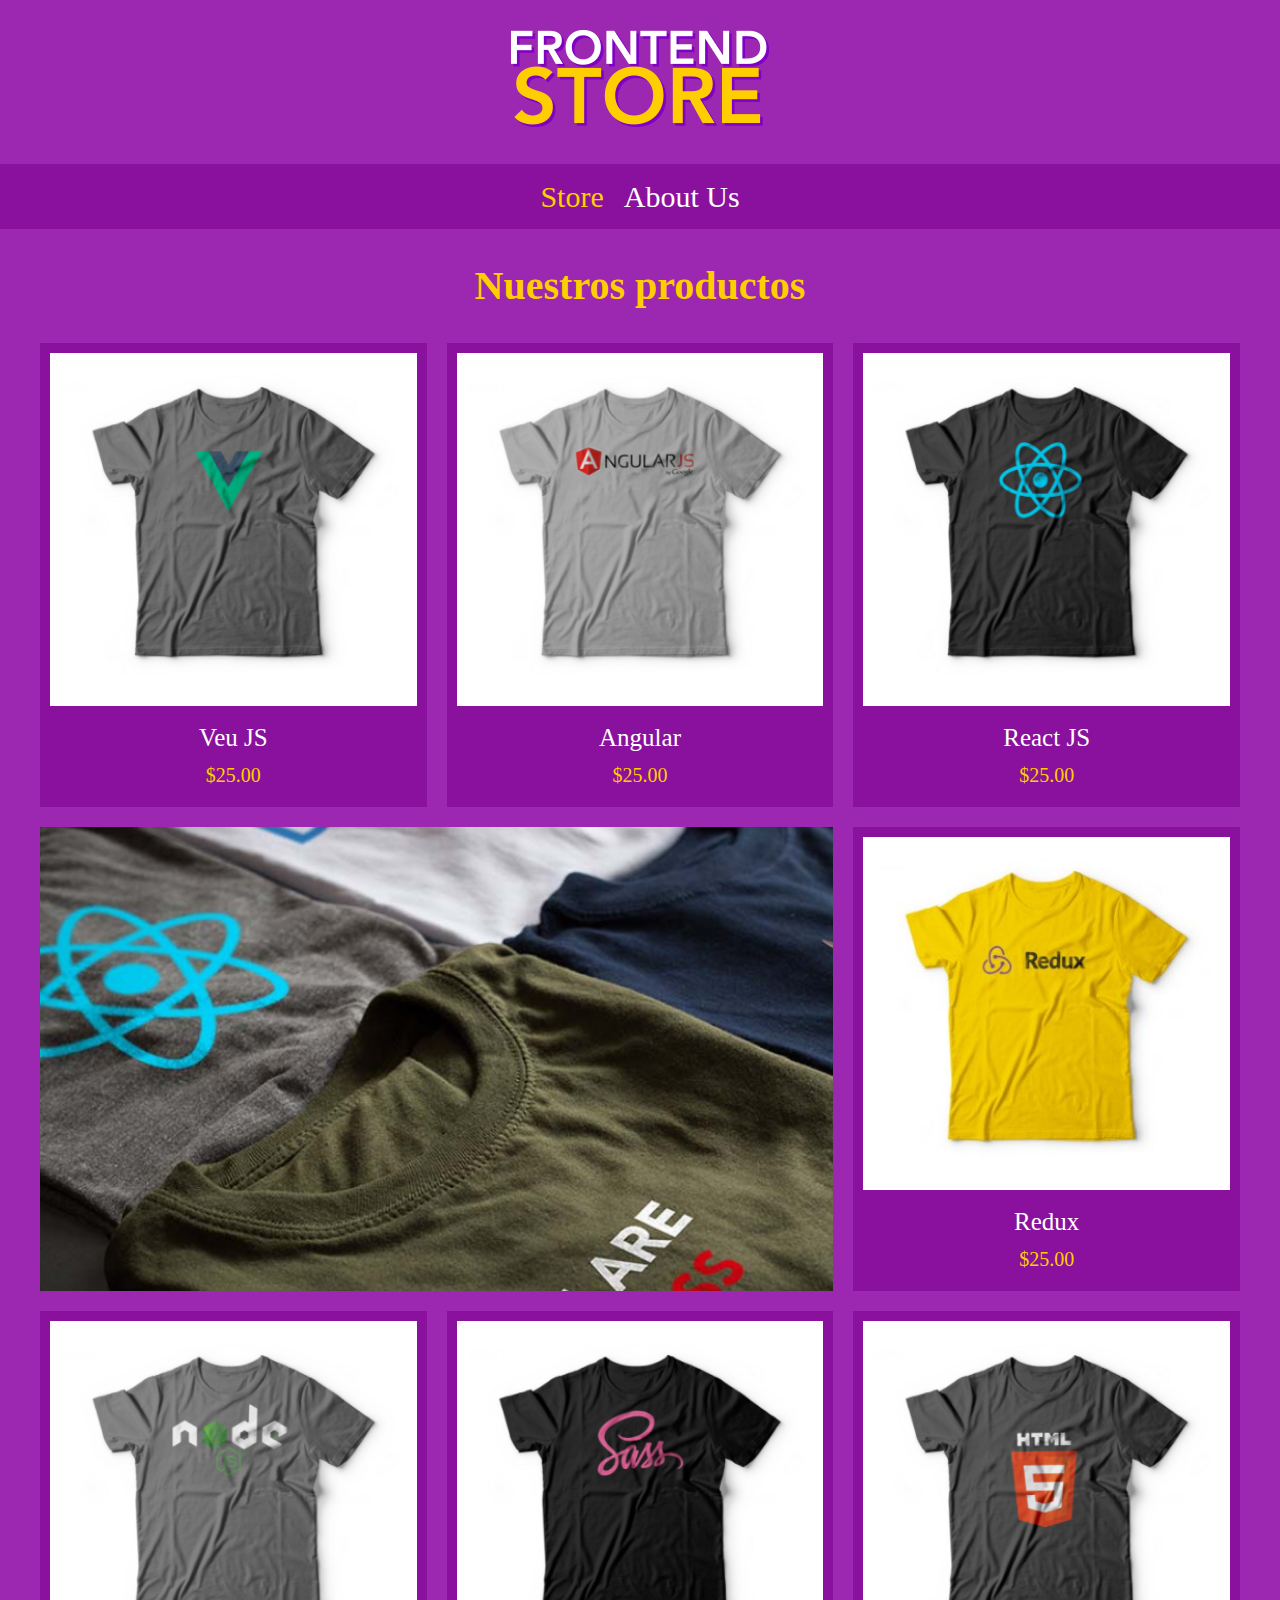
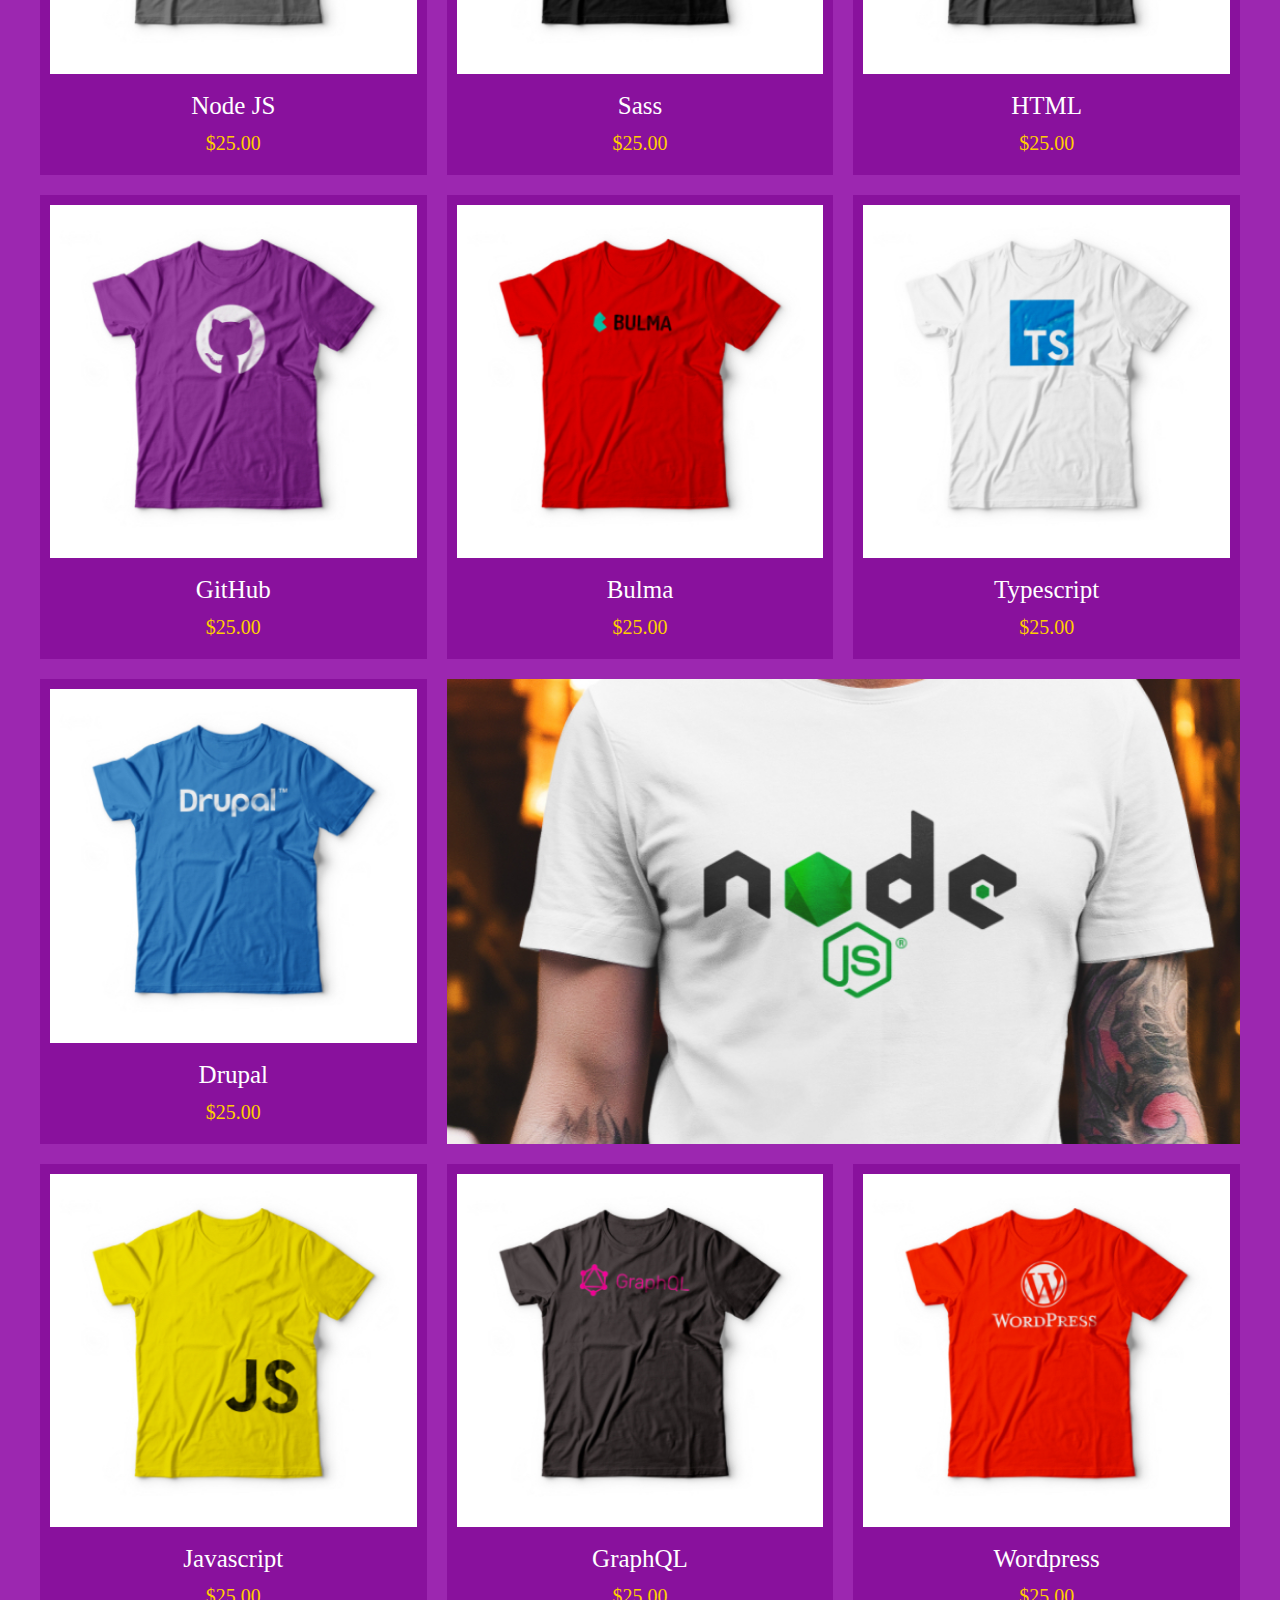
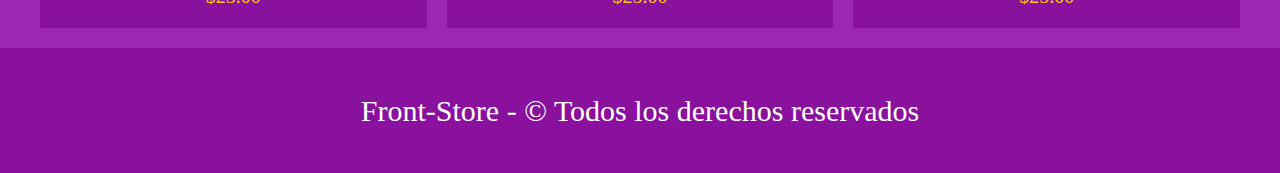
<file: index.html>
<!DOCTYPE html>
<html lang="en">

<head>
    <meta charset="UTF-8">
    <meta name="viewport" content="width=device-width, initial-scale=1.0">
    <link rel="icon" type="image/svg+xml" href="/img/store.png" />
    <link rel="preconnect" href="https://fonts.googleapis.com">
    <link rel="preconnect" href="https://fonts.gstatic.com" crossorigin>
    <link href="https://fonts.googleapis.com/css2?family=Roboto+Condensed:ital,wght@0,100..900;1,100..900&display=swap"
        rel="stylesheet">
    <link rel="stylesheet" href="/CSS/nomalize.css">
    <link rel="stylesheet" href="/CSS/styles.css">
    <title>Store</title>
</head>

<body>
    <header class="header">
        <a href="index.html">
            <img class="header__logo" src="/img/logo.png" alt="logo">
        </a>
    </header>
    <nav class="nav">
        <a class="nav__link nav--link--active" href="index.html">Store</a>
        <a class="nav__link " href="about.html">About Us</a>
    </nav>

    <main class="container">
        <h1>Nuestros productos</h1>

        <div class="grid">
            <div class="product">
                <a href="product.html">
                    <img class="product__img" src="/img/1.jpg" alt="shirt-veu">
                    <div class="product__info">
                        <p class="product__name">Veu JS</p>
                        <p class="product__price">$25.00</p>
                    </div>
                </a>
            </div>

            <div class="product">
                <a href="product.html">
                    <img class="product__img" src="/img/2.jpg" alt="shirt-angular">
                    <div class="product__info">
                        <p class="product__name">Angular</p>
                        <p class="product__price">$25.00</p>
                    </div>
                </a>
            </div>

            <div class="product">
                <a href="product.html">
                    <img class="product__img" src="/img/3.jpg" alt="shirt-react">
                    <div class="product__info">
                        <p class="product__name">React JS</p>
                        <p class="product__price">$25.00</p>
                    </div>
                </a>
            </div>

            <div class="product">
                <a href="product.html">
                    <img class="product__img" src="/img/4.jpg" alt="shirt-redux">
                    <div class="product__info">
                        <p class="product__name">Redux</p>
                        <p class="product__price">$25.00</p>
                    </div>
                </a>
            </div>

            <div class="product">
                <a href="product.html">
                    <img class="product__img" src="/img/5.jpg" alt="shirt-Node">
                    <div class="product__info">
                        <p class="product__name">Node JS</p>
                        <p class="product__price">$25.00</p>
                    </div>
                </a>
            </div>

            <div class="product">
                <a href="product.html">
                    <img class="product__img" src="/img/6.jpg" alt="shirt-Sass">
                    <div class="product__info">
                        <p class="product__name">Sass</p>
                        <p class="product__price">$25.00</p>
                    </div>
                </a>
            </div>

            <div class="product">
                <a href="product.html">
                    <img class="product__img" src="/img/7.jpg" alt="shirt-html">
                    <div class="product__info">
                        <p class="product__name">HTML</p>
                        <p class="product__price">$25.00</p>
                    </div>
                </a>
            </div>

            <div class="product">
                <a href="product.html">
                    <img class="product__img" src="/img/8.jpg" alt="shirt-GitHub">
                    <div class="product__info">
                        <p class="product__name">GitHub</p>
                        <p class="product__price">$25.00</p>
                    </div>
                </a>
            </div>

            <div class="product">
                <a href="product.html">
                    <img class="product__img" src="/img/9.jpg" alt="shirt-Bulma">
                    <div class="product__info">
                        <p class="product__name">Bulma</p>
                        <p class="product__price">$25.00</p>
                    </div>
                </a>
            </div>

            <div class="product">
                <a href="product.html">
                    <img class="product__img" src="/img/10.jpg" alt="shirt-typescript">
                    <div class="product__info">
                        <p class="product__name">Typescript</p>
                        <p class="product__price">$25.00</p>
                    </div>
                </a>
            </div>

            <div class="product">
                <a href="product.html">
                    <img class="product__img" src="/img/11.jpg" alt="shirt-Drupal">
                    <div class="product__info">
                        <p class="product__name">Drupal</p>
                        <p class="product__price">$25.00</p>
                    </div>
                </a>
            </div>

            <div class="product">
                <a href="product.html">
                    <img class="product__img" src="/img/12.jpg" alt="shirt-Javascript">
                    <div class="product__info">
                        <p class="product__name">Javascript</p>
                        <p class="product__price">$25.00</p>
                    </div>
                </a>
            </div>

            <div class="product">
                <a href="product.html">
                    <img class="product__img" src="/img/13.jpg" alt="shirt-GraphQL">
                    <div class="product__info">
                        <p class="product__name">GraphQL</p>
                        <p class="product__price">$25.00</p>
                    </div>
                </a>
            </div>

            <div class="product">
                <a href="product.html">
                    <img class="product__img" src="/img/14.jpg" alt="shirt-Wordpress">
                    <div class="product__info">
                        <p class="product__name">Wordpress</p>
                        <p class="product__price">$25.00</p>
                    </div>
                </a>
            </div>

            <div class="bgImg bgImg__shirts"></div>
            <div class="bgImg bgImg__node"></div>
        </div>
    </main>

    <footer class="footer">
        <p class="footer__text">Front-Store - &copy Todos los derechos reservados</p>
    </footer>
</body>

</html>
</file>
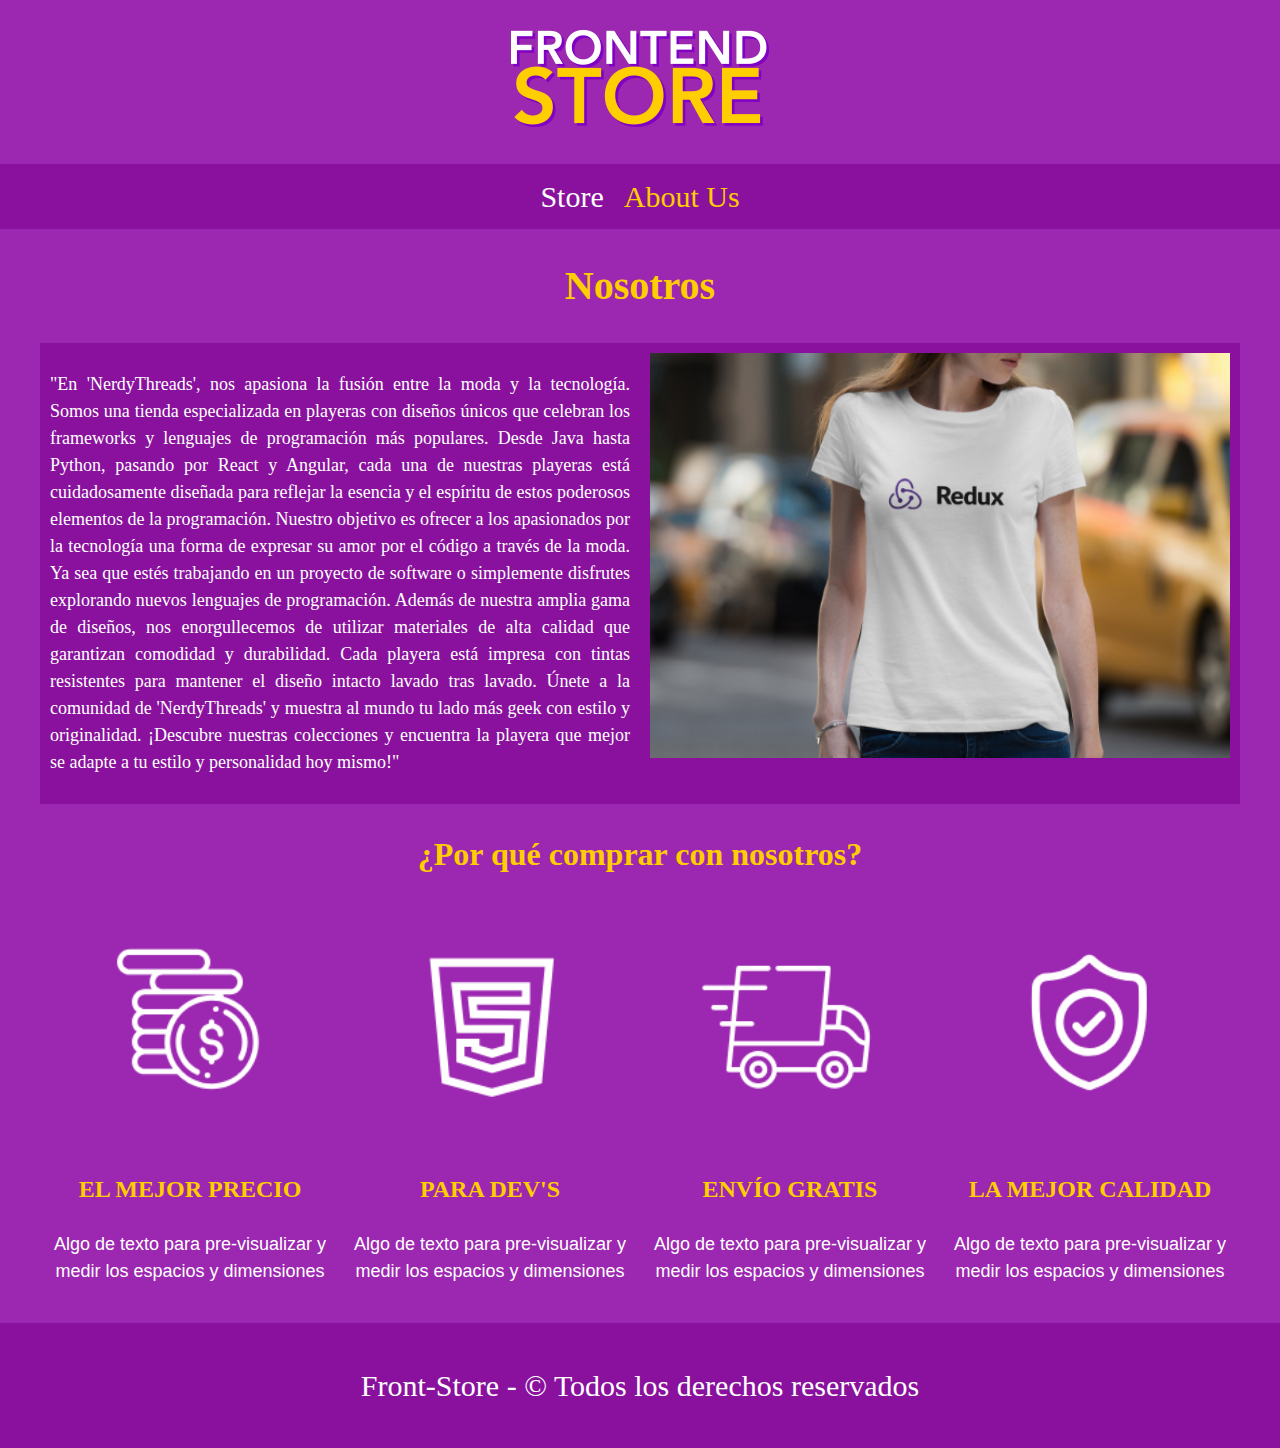
<file: about.html>
<!DOCTYPE html>
<html lang="en">

<head>
    <meta charset="UTF-8">
    <meta name="viewport" content="width=device-width, initial-scale=1.0">
    <link rel="icon" type="image/svg+xml" href="/img/store.png" />
    <link rel="preconnect" href="https://fonts.googleapis.com">
    <link rel="preconnect" href="https://fonts.gstatic.com" crossorigin>
    <link href="https://fonts.googleapis.com/css2?family=Roboto+Condensed:ital,wght@0,100..900;1,100..900&display=swap"
        rel="stylesheet">
    <link rel="stylesheet" href="/CSS/nomalize.css">
    <link rel="stylesheet" href="/CSS/styles.css">
    <title>Store</title>
</head>

<body>
    <header class="header">
        <a href="index.html">
            <img class="header__logo" src="/img/logo.png" alt="logo">
        </a>
    </header>
    <nav class="nav">
        <a class="nav__link" href="index.html">Store</a>
        <a class="nav__link nav--link--active" href="about.html">About Us</a>
    </nav>

    <main class="container">
        <h1>Nosotros</h1>
        <div class="about__us">
            <p class="about__us--text">
                "En 'NerdyThreads', nos apasiona la fusión entre la moda y la tecnología. Somos una tienda especializada
                en
                playeras con diseños únicos que celebran los frameworks y lenguajes de programación más populares. Desde
                Java hasta Python, pasando por React y Angular, cada una de nuestras playeras está cuidadosamente
                diseñada
                para reflejar la esencia y el espíritu de estos poderosos elementos de la programación.
                Nuestro objetivo es ofrecer a los apasionados por la tecnología una forma de expresar su amor por el
                código
                a través de la moda. Ya sea que estés trabajando en un proyecto de software o simplemente disfrutes
                explorando nuevos lenguajes de programación.
                Además de nuestra amplia gama de diseños, nos enorgullecemos de utilizar materiales de alta calidad que
                garantizan comodidad y durabilidad. Cada playera está impresa con tintas resistentes para mantener el
                diseño
                intacto lavado tras lavado.
                Únete a la comunidad de 'NerdyThreads' y muestra al mundo tu lado más geek con estilo y originalidad.
                ¡Descubre nuestras colecciones y encuentra la playera que mejor se adapte a tu estilo y personalidad hoy
                mismo!"
            </p>
            <img class="about__us--img" src="/img/nosotros.jpg" alt="about-us">
        </div>
    </main>

    <section class="container benefits">
        <h2>¿Por qué comprar con nosotros?</h2>
        <div class="about__icons">
            <div class="benefits__desc">
                <img src="/img/icono_1.png" alt="icon-1">
                <h3 class="benefits__title">El mejor precio</h3>
                <p>Algo de texto para pre-visualizar y medir los espacios y dimensiones</p>
            </div>
            <div class="benefits__desc">
                <img src="/img/icono_2.png" alt="icon-2">
                <h3 class="benefits__title">Para dev's</h3>
                <p>Algo de texto para pre-visualizar y medir los espacios y dimensiones</p>
            </div>
            <div class="benefits__desc">
                <img src="/img/icono_3.png" alt="icon-3">
                <h3 class="benefits__title">Envío gratis</h3>
                <p>Algo de texto para pre-visualizar y medir los espacios y dimensiones</p>
            </div>
            <div class="benefits__desc">
                <img src="/img/icono_4.png" alt="icon-4">
                <h3 class="benefits__title">La mejor calidad</h3>
                <p>Algo de texto para pre-visualizar y medir los espacios y dimensiones</p>
            </div>
        </div>
    </section>

    <footer class="footer">
        <p class="footer__text">Front-Store - &copy Todos los derechos reservados</p>
    </footer>
</body>

</html>
</file>
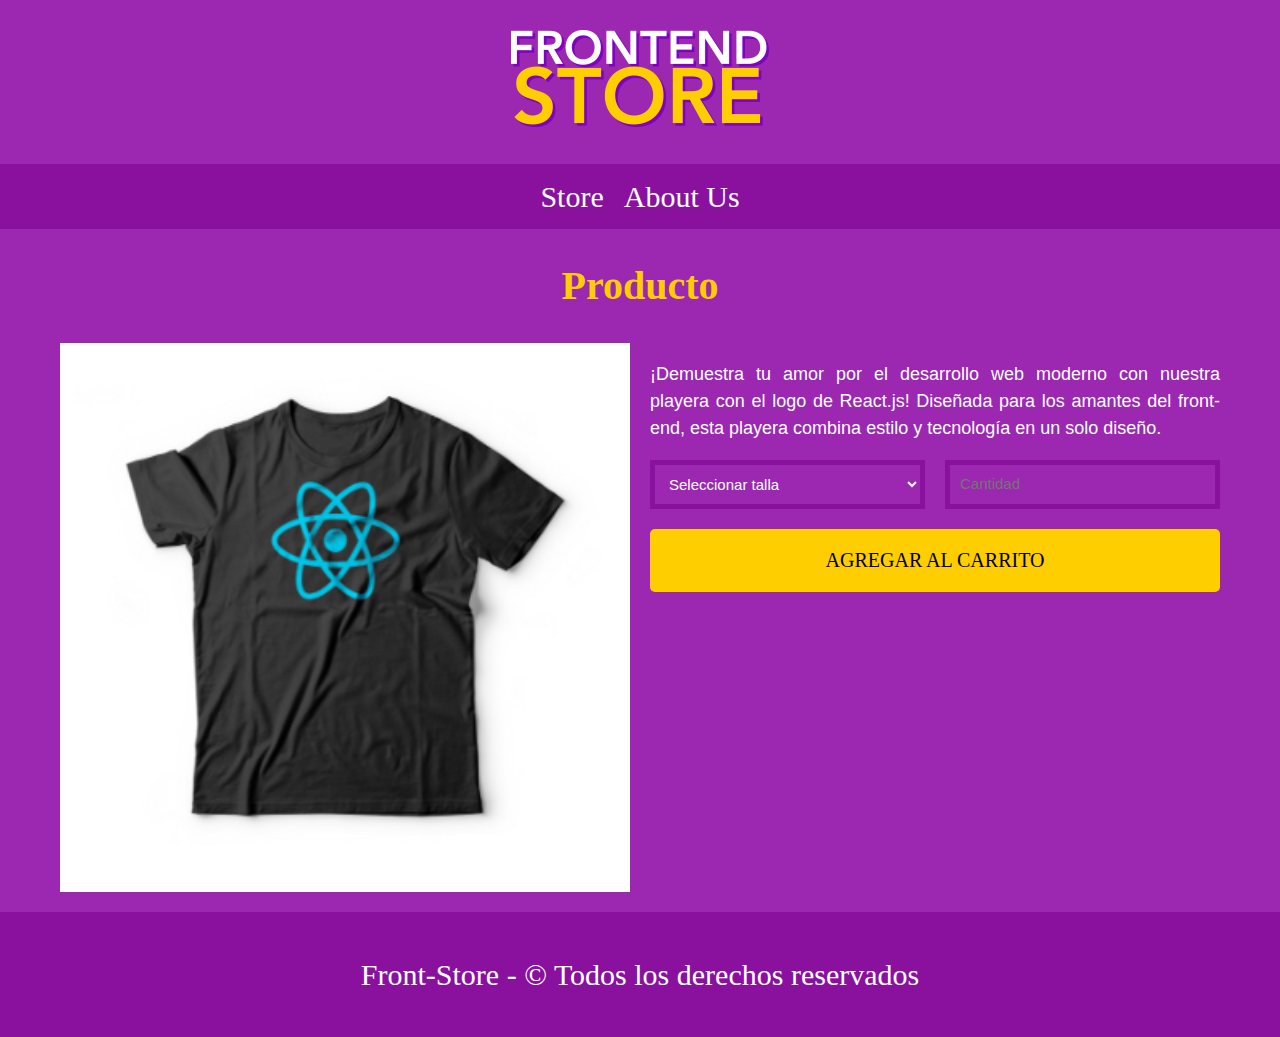
<file: product.html>
<!DOCTYPE html>
<html lang="en">

<head>
    <meta charset="UTF-8">
    <meta name="viewport" content="width=device-width, initial-scale=1.0">
    <link rel="icon" type="image/svg+xml" href="/img/store.png" />
    <link rel="preconnect" href="https://fonts.googleapis.com">
    <link rel="preconnect" href="https://fonts.gstatic.com" crossorigin>
    <link href="https://fonts.googleapis.com/css2?family=Roboto+Condensed:ital,wght@0,100..900;1,100..900&display=swap"
        rel="stylesheet">
    <link rel="stylesheet" href="/CSS/nomalize.css">
    <link rel="stylesheet" href="/CSS/styles.css">
    <title>Store</title>
</head>

<body>
    <header class="header">
        <a href="index.html">
            <img class="header__logo" src="/img/logo.png" alt="logo">
        </a>
    </header>
    <nav class="nav">
        <a class="nav__link" href="index.html">Store</a>
        <a class="nav__link " href="about.html">About Us</a>
    </nav>

    <main class="container">
        <h1>Producto</h1>
        <div class="shirt">
            <img class="shirt__img" src="/img/3.jpg" alt="shirt-react">
            <div>
                <p class="shirt__decs">
                    ¡Demuestra tu amor por el desarrollo web moderno con nuestra playera con el logo de React.js!
                    Diseñada para los amantes del front-end, esta playera combina estilo y tecnología en un solo diseño.
                </p>
                <form class="form">
                    <select class="form__field">
                        <option selected disabled>Seleccionar talla</option>
                        <option>Chica</option>
                        <option>Mediana</option>
                        <option>Grande</option>
                    </select>
                    <input class="form__field" type="number" placeholder="Cantidad" min="1">
                    <input class="form__submit" type="submit" value="Agregar al carrito">
                </form>
            </div>
        </div>
    </main>

    <footer class="footer">
        <p class="footer__text">Front-Store - &copy Todos los derechos reservados</p>
    </footer>
</body>

</html>
</file>
<file: CSS/styles.css>
:root {
    --primary: #9c27b0;
    --darkPrimary: #89119d;
    --secondary: #ffce00;
    --darkSecondary: #dbb004;
    --white: #ffffff;
    --black: #000000;

    --mainSource: 'Roboto';
}

html {
    box-sizing: border-box;
    font-size: 62.5%;
}
*, *:before, *:after {
    box-sizing: inherit;
}

/* globals */
body {
    background-color: var(--primary);
    font-size: 1.6rem;
    line-height: 1.5;
}
p {
    font-size: 1.8rem;
    font-family: Arial, Helvetica, sans-serif;
    color: var(--white);
}
a {
    text-decoration: none;
}
img {
    width: 100%;
}
.container {
    max-width: 120rem;
    margin: 0 auto;
}
h1, h2, h3 {
    text-align: center;
    color: var(--secondary);
    font-family: var(--mainSource);
}
h1 {
    font-size: 4rem;
}
h2 {
    font-size: 3.2rem;
}
h3 {
    font-size: 2.4rem;
}
/* header */
.header {
    display: flex;
    justify-content: center;
}
.header__logo {
    margin: 3rem 0;
}
/* nav */
.nav {
    background-color: var(--darkPrimary);
    padding: 1rem;
    display: flex;
    justify-content: center;
    gap: 2rem;
}
.nav__link {
    font-family: var(--mainSource);
    color: var(--white);
    font-size: 3rem;
}
.nav--link--active,
.nav__link:hover {
    color: var(--secondary);
}
.footer {
    background-color: var(--darkPrimary);
    padding: 1rem;
    margin-top: 2rem;
}
.footer__text {
    text-align: center;
    font-family: var(--mainSource);
    font-size: 3rem;
}
.grid {
    display: grid;
    grid-template-columns: repeat(2, 1fr);
    gap: 2rem;
}
@media (min-width: 768px){
    .grid {
        grid-template-columns: repeat(3, 1fr);
    }
}
/* products */
.product {
    background-color: var(--darkPrimary);
    padding: 1rem;
}
.product__name {
    font-size: 2.5rem;
}
.product__price {
    font-size: 2rem;
    color: var(--secondary);
}
.product__name,
.product__price {
    font-family: var(--mainSource);
    margin: 1rem 0;
    text-align: center;
    line-height: 1.2;
}
/* imagenes de fondo */
.bgImg {
    min-height: 30rem;
    background-repeat: no-repeat;
    background-size: cover;
    grid-column: 1/3;
}
.bgImg__shirts {
    grid-row: 2/3;
    background-image: url(/img/grafico1.jpg);
}
.bgImg__node {
    background-image: url(/img/grafico2.jpg);
    grid-row: 8/9;
}
@media (min-width: 768px) {
    .bgImg__node {
        grid-row: 5/6;
        grid-column: 2/4;
    }
}
/* about-us page */
.about__us {
    display: grid;
    grid-template-columns: 1fr;
    column-gap: 2rem;
    padding: 1rem;
    background-color: var(--darkPrimary);
}
@media (min-width: 768px) {
    .about__us {
        grid-template-columns: repeat(2, 1fr);
    }
    .about__us--img {
        width: 100%;
        grid-column: 2/3;
    }
}
.about__us--img {
    width: 100%;
    grid-row: 1/1;
}
.about__us--text {
    font-family: var(--mainSource);
    font-weight: 500;
    text-align: justify;
}
/* bloques */
.about__icons {
    display: grid;
    grid-template-columns: repeat(2, 1fr);
    gap: 2rem 0;
}
@media (min-width: 768px) {
    .about__icons {
        grid-template-columns: repeat(4, 1fr);
    }
}
.benefits__desc {
    text-align: center;
}
.benefits__title {
    text-transform: uppercase;
}
/* producto */
@media (min-width: 768px) {
    .shirt {
        display: grid;
        grid-template-columns: repeat(2,1fr);
        gap: 2rem;
    }
}
.shirt {
    margin: 2rem;
    text-align: justify;
}
.form {
    display: grid;
    grid-template-columns: repeat(2,1fr);
    gap: 2rem;
}
.form__field {
    border: .5rem solid var(--darkPrimary);
    background-color: transparent;
    color: var(--white);
    font-size: 1.5rem;
    font-family: Arial, Helvetica, sans-serif;
    padding: 1rem;
}
.form__submit {
    background-color: var(--secondary);
    border: none;
    border-radius: .5rem;
    font-size: 2rem;
    font-family: var(--mainSource);
    text-transform: uppercase;
    padding: 2rem;
    transition: background-color .5s ease-in;
    grid-column: 1/3;
}
.form__submit:hover {
    cursor: pointer;
    background-color: var(--darkSecondary);
}
</file>
<file: CSS/nomalize.css>
/*! normalize.css v8.0.1 | MIT License | github.com/necolas/normalize.css */

/* Document
   ========================================================================== */

/**
 * 1. Correct the line height in all browsers.
 * 2. Prevent adjustments of font size after orientation changes in iOS.
 */

 html {
    line-height: 1.15; /* 1 */
    -webkit-text-size-adjust: 100%; /* 2 */
  }
  
  /* Sections
     ========================================================================== */
  
  /**
   * Remove the margin in all browsers.
   */
  
  body {
    margin: 0;
  }
  
  /**
   * Render the `main` element consistently in IE.
   */
  
  main {
    display: block;
  }
  
  /**
   * Correct the font size and margin on `h1` elements within `section` and
   * `article` contexts in Chrome, Firefox, and Safari.
   */
  
  h1 {
    font-size: 2em;
    margin: 0.67em 0;
  }
  
  /* Grouping content
     ========================================================================== */
  
  /**
   * 1. Add the correct box sizing in Firefox.
   * 2. Show the overflow in Edge and IE.
   */
  
  hr {
    box-sizing: content-box; /* 1 */
    height: 0; /* 1 */
    overflow: visible; /* 2 */
  }
  
  /**
   * 1. Correct the inheritance and scaling of font size in all browsers.
   * 2. Correct the odd `em` font sizing in all browsers.
   */
  
  pre {
    font-family: monospace, monospace; /* 1 */
    font-size: 1em; /* 2 */
  }
  
  /* Text-level semantics
     ========================================================================== */
  
  /**
   * Remove the gray background on active links in IE 10.
   */
  
  a {
    background-color: transparent;
  }
  
  /**
   * 1. Remove the bottom border in Chrome 57-
   * 2. Add the correct text decoration in Chrome, Edge, IE, Opera, and Safari.
   */
  
  abbr[title] {
    border-bottom: none; /* 1 */
    text-decoration: underline; /* 2 */
    text-decoration: underline dotted; /* 2 */
  }
  
  /**
   * Add the correct font weight in Chrome, Edge, and Safari.
   */
  
  b,
  strong {
    font-weight: bolder;
  }
  
  /**
   * 1. Correct the inheritance and scaling of font size in all browsers.
   * 2. Correct the odd `em` font sizing in all browsers.
   */
  
  code,
  kbd,
  samp {
    font-family: monospace, monospace; /* 1 */
    font-size: 1em; /* 2 */
  }
  
  /**
   * Add the correct font size in all browsers.
   */
  
  small {
    font-size: 80%;
  }
  
  /**
   * Prevent `sub` and `sup` elements from affecting the line height in
   * all browsers.
   */
  
  sub,
  sup {
    font-size: 75%;
    line-height: 0;
    position: relative;
    vertical-align: baseline;
  }
  
  sub {
    bottom: -0.25em;
  }
  
  sup {
    top: -0.5em;
  }
  
  /* Embedded content
     ========================================================================== */
  
  /**
   * Remove the border on images inside links in IE 10.
   */
  
  img {
    border-style: none;
  }
  
  /* Forms
     ========================================================================== */
  
  /**
   * 1. Change the font styles in all browsers.
   * 2. Remove the margin in Firefox and Safari.
   */
  
  button,
  input,
  optgroup,
  select,
  textarea {
    font-family: inherit; /* 1 */
    font-size: 100%; /* 1 */
    line-height: 1.15; /* 1 */
    margin: 0; /* 2 */
  }
  
  /**
   * Show the overflow in IE.
   * 1. Show the overflow in Edge.
   */
  
  button,
  input { /* 1 */
    overflow: visible;
  }
  
  /**
   * Remove the inheritance of text transform in Edge, Firefox, and IE.
   * 1. Remove the inheritance of text transform in Firefox.
   */
  
  button,
  select { /* 1 */
    text-transform: none;
  }
  
  /**
   * Correct the inability to style clickable types in iOS and Safari.
   */
  
  button,
  [type="button"],
  [type="reset"],
  [type="submit"] {
    -webkit-appearance: button;
  }
  
  /**
   * Remove the inner border and padding in Firefox.
   */
  
  button::-moz-focus-inner,
  [type="button"]::-moz-focus-inner,
  [type="reset"]::-moz-focus-inner,
  [type="submit"]::-moz-focus-inner {
    border-style: none;
    padding: 0;
  }
  
  /**
   * Restore the focus styles unset by the previous rule.
   */
  
  button:-moz-focusring,
  [type="button"]:-moz-focusring,
  [type="reset"]:-moz-focusring,
  [type="submit"]:-moz-focusring {
    outline: 1px dotted ButtonText;
  }
  
  /**
   * Correct the padding in Firefox.
   */
  
  fieldset {
    padding: 0.35em 0.75em 0.625em;
  }
  
  /**
   * 1. Correct the text wrapping in Edge and IE.
   * 2. Correct the color inheritance from `fieldset` elements in IE.
   * 3. Remove the padding so developers are not caught out when they zero out
   *    `fieldset` elements in all browsers.
   */
  
  legend {
    box-sizing: border-box; /* 1 */
    color: inherit; /* 2 */
    display: table; /* 1 */
    max-width: 100%; /* 1 */
    padding: 0; /* 3 */
    white-space: normal; /* 1 */
  }
  
  /**
   * Add the correct vertical alignment in Chrome, Firefox, and Opera.
   */
  
  progress {
    vertical-align: baseline;
  }
  
  /**
   * Remove the default vertical scrollbar in IE 10+.
   */
  
  textarea {
    overflow: auto;
  }
  
  /**
   * 1. Add the correct box sizing in IE 10.
   * 2. Remove the padding in IE 10.
   */
  
  [type="checkbox"],
  [type="radio"] {
    box-sizing: border-box; /* 1 */
    padding: 0; /* 2 */
  }
  
  /**
   * Correct the cursor style of increment and decrement buttons in Chrome.
   */
  
  [type="number"]::-webkit-inner-spin-button,
  [type="number"]::-webkit-outer-spin-button {
    height: auto;
  }
  
  /**
   * 1. Correct the odd appearance in Chrome and Safari.
   * 2. Correct the outline style in Safari.
   */
  
  [type="search"] {
    -webkit-appearance: textfield; /* 1 */
    outline-offset: -2px; /* 2 */
  }
  
  /**
   * Remove the inner padding in Chrome and Safari on macOS.
   */
  
  [type="search"]::-webkit-search-decoration {
    -webkit-appearance: none;
  }
  
  /**
   * 1. Correct the inability to style clickable types in iOS and Safari.
   * 2. Change font properties to `inherit` in Safari.
   */
  
  ::-webkit-file-upload-button {
    -webkit-appearance: button; /* 1 */
    font: inherit; /* 2 */
  }
  
  /* Interactive
     ========================================================================== */
  
  /*
   * Add the correct display in Edge, IE 10+, and Firefox.
   */
  
  details {
    display: block;
  }
  
  /*
   * Add the correct display in all browsers.
   */
  
  summary {
    display: list-item;
  }
  
  /* Misc
     ========================================================================== */
  
  /**
   * Add the correct display in IE 10+.
   */
  
  template {
    display: none;
  }
  
  /**
   * Add the correct display in IE 10.
   */
  
  [hidden] {
    display: none;
  }
</file>
